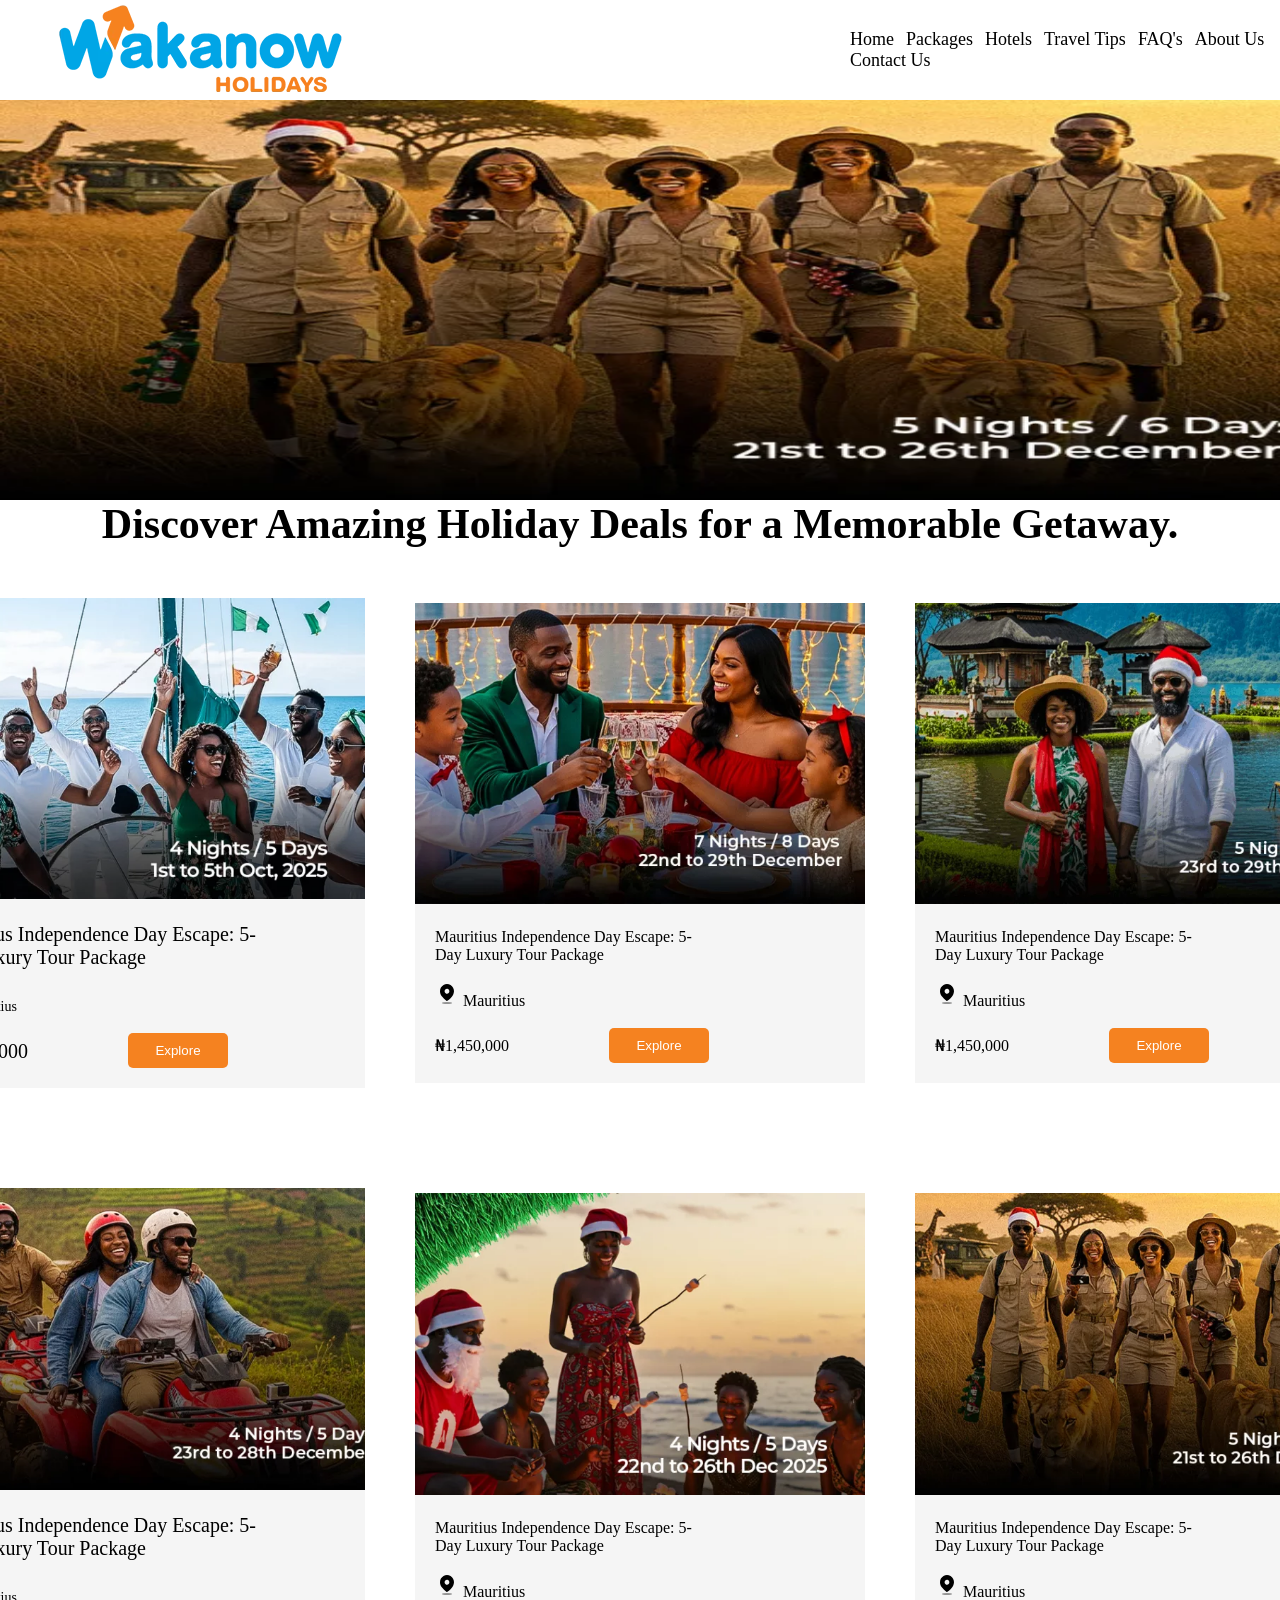
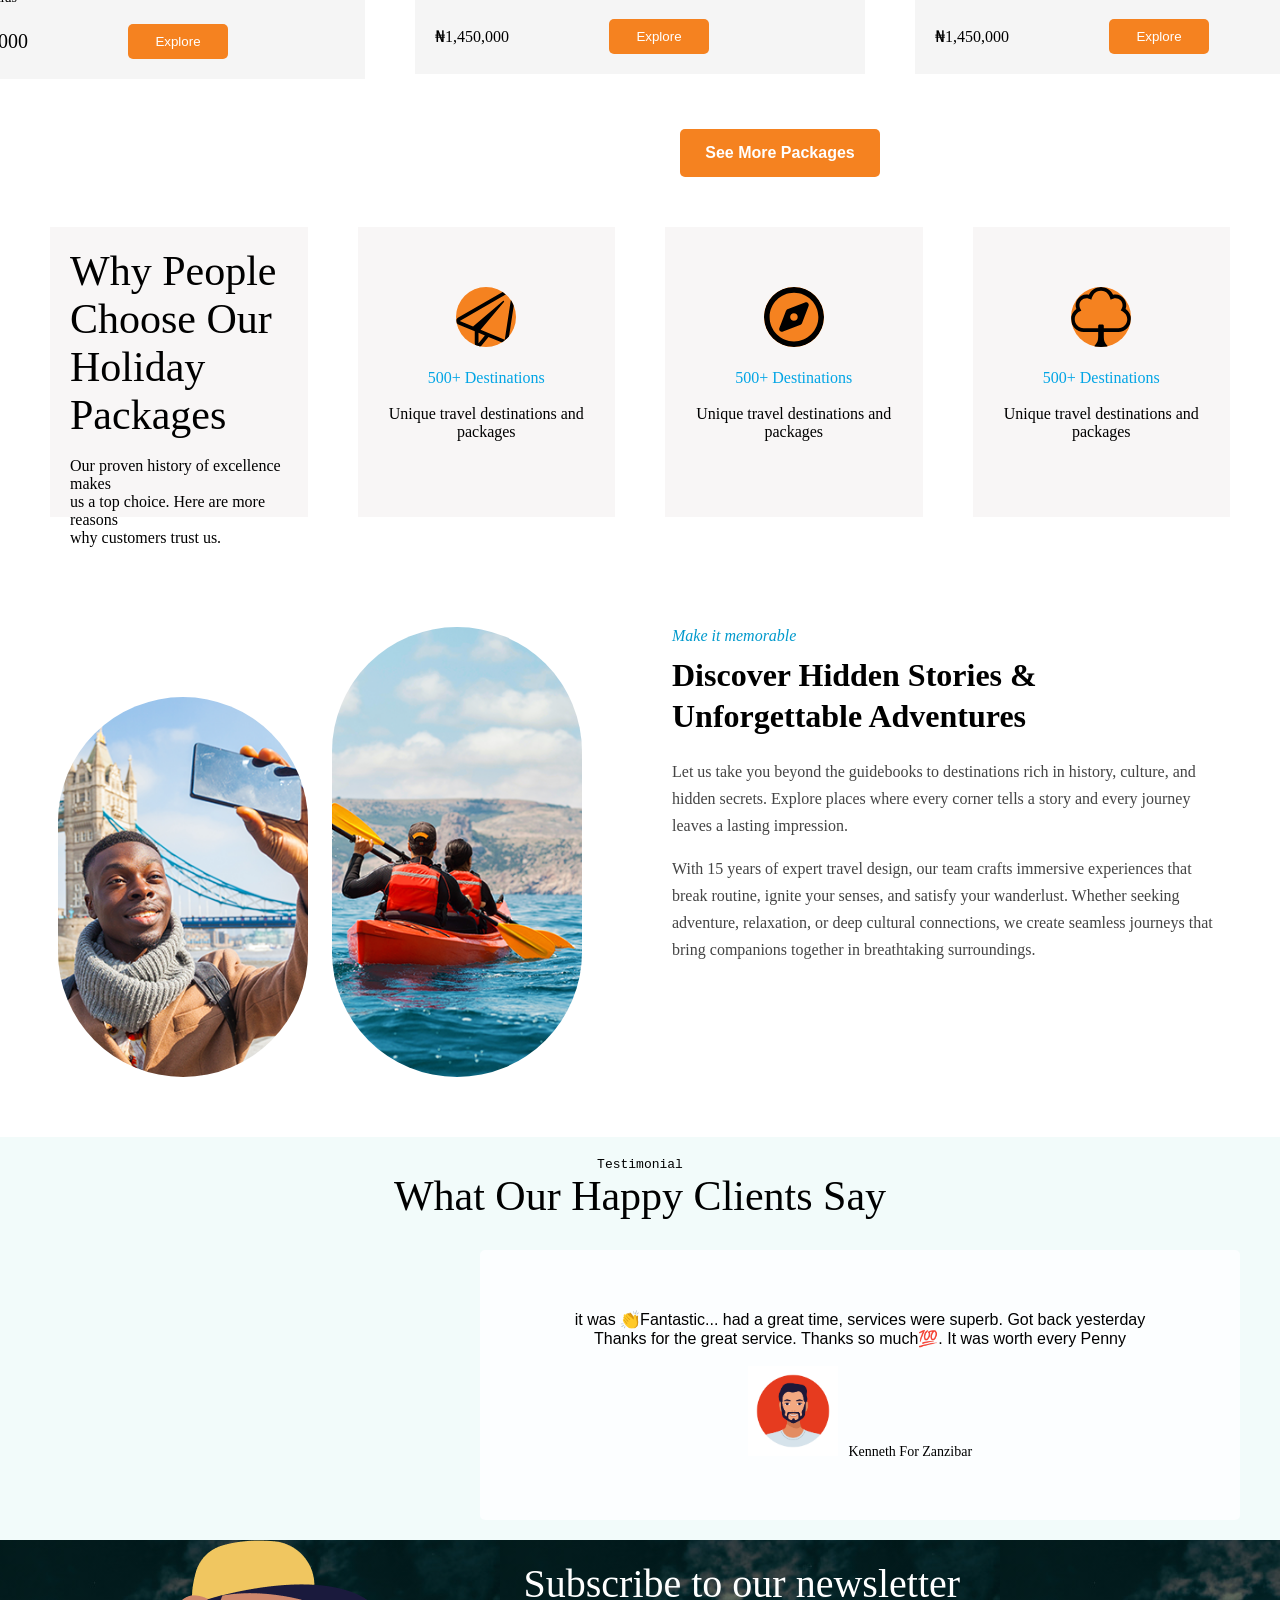
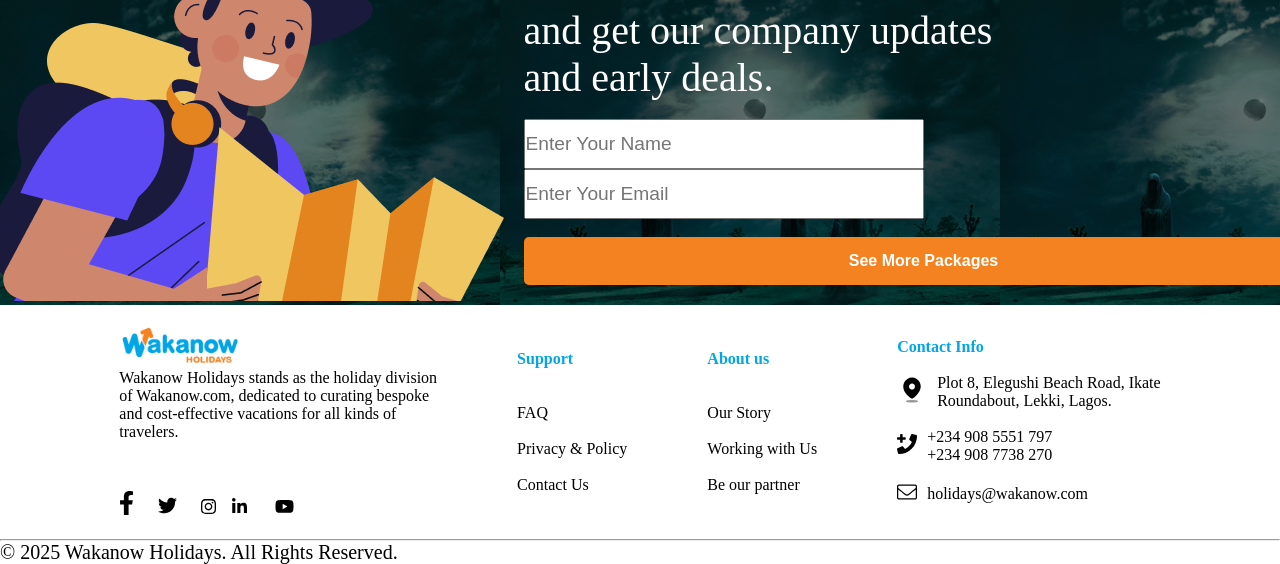
<file: Travel/Holiday.html>
<!DOCTYPE html>
<html lang="en">
<head>
  <meta charset="UTF-8">
  <meta name="viewport" content="width=device-width, initial-scale=1.0">
  <link rel="stylesheet" href="holiday.css">
  <title>😎Wakanow Holiday</title>
</head>
<body>
  <nav class="navbar">
    <div class="navbar-items">
      <div>
        <img src="wakanow images/Holidays-Logo.png.webp" alt="">
      </div>
      <div>
        <a href="index.html">Home</a>&nbsp;&nbsp;
        <a href="stays.html">Packages</a>&nbsp;&nbsp;
        <a href="rides.html">Hotels</a>&nbsp;&nbsp;
        <a href="Travelextras.html">Travel Tips</a>&nbsp;&nbsp;
        <a href="">FAQ's</a>&nbsp;&nbsp;
        <a href="">About Us</a>&nbsp;&nbsp;
        <a href="">Contact Us</a>
      </div>
    </div>
  </nav>
  <div class="image">
    <div class="images">
  <div class="image-items"><img src="wakanow images/CHRISTMAS-IN-GAMBIA-IMAGE-636x426.webp" alt=""></div>
  <div class="image-items"><img src="wakanow images/CHRISTMAS-IN-KIGALI-IMAGE-636x426.webp" alt=""></div>
  <div class="image-items"><img src="wakanow images/Christmas-BENIN-Website-Product-636x426.webp" alt=""></div>
  <div class="image-items"><img src="wakanow images/BALI-1-636x426.webp" alt=""></div>
  <div class="image-items"><img src="wakanow images/CHRISTMAS-IN-DOHA-LAGOS-IMAGE-636x426.webp" alt=""></div>
  <div class="image-items"><img src="wakanow images/MAURITIUS-Indepedence-Website-Product-636x426.webp" alt=""></div>
  </div>
  </div>
  <h1 style="font-size: 42px; text-align: center;">Discover Amazing Holiday Deals for a Memorable Getaway.</h1>
<div>
  <div style="display: flex; justify-content: center; padding: 50px; align-items: center; gap: 50px;">
    <div style="background-color: whitesmoke;">
    <img src="wakanow images/MAURITIUS-Indepedence-Website-Product-636x426.webp" alt="" width="450px">
    <div style="padding: 20px;">  
    <p style="font-size: 20px;">Mauritius Independence Day Escape: 5-  <br>Day Luxury Tour Package</p> <br> 
      <span style="font-size: 14px;"><img src="wakanow images/Location.svg" alt=""> Mauritius</span> <br> <br>
      <div style="display: flex; justify-content: start; align-items: center; gap: 100px;">
        <p style="font-size: 20px">₦1,450,000</p>
        <button style="background-color: #f58220; padding: 10px 7.5px; border-radius: 5px; border: none; color: white; width: 100px;">Explore</button></div>
  </div>
</div>
   <div style="background-color: whitesmoke;">
    <img src="wakanow images/CHRISTMAS-IN-DOHA-LAGOS-IMAGE-636x426.webp" alt="" width="450px">
    <div style="padding: 20px;">  
    <p>Mauritius Independence Day Escape: 5-  <br>Day Luxury Tour Package</p> <br> 
      <span><img src="wakanow images/Location.svg" alt=""> Mauritius</span> <br> <br>
      <div style="display: flex; justify-content: start; align-items: center; gap: 100px;">
        <p>₦1,450,000</p>
        <button style="background-color: #f58220; padding: 10px 7.5px; border-radius: 5px; border: none; color: white; width: 100px;">Explore</button></div>
  </div>
</div>
  <div style="background-color: whitesmoke;">
    <img src="wakanow images/BALI-1-636x426.webp" alt="" width="450px">
    <div style="padding: 20px;">  
    <p>Mauritius Independence Day Escape: 5-  <br>Day Luxury Tour Package</p> <br> 
      <span><img src="wakanow images/Location.svg" alt=""> Mauritius</span> <br> <br>
      <div style="display: flex; justify-content: start; align-items: center; gap: 100px;">
        <p>₦1,450,000</p>
        <button style="background-color: #f58220; padding: 10px 7.5px; border-radius: 5px; border: none; color: white; width: 100px;">Explore</button></div>
  </div>
</div>
  </div>
  <div style="display: flex; justify-content: center; padding: 50px; align-items: center; gap: 50px;">
    <div style="background-color: whitesmoke;">
    <img src="wakanow images/CHRISTMAS-IN-KIGALI-IMAGE-636x426.webp" alt="" width="450px">
    <div style="padding: 20px;">  
    <p style="font-size: 20px;">Mauritius Independence Day Escape: 5-  <br>Day Luxury Tour Package</p> <br> 
      <span style="font-size: 14px;"><img src="wakanow images/Location.svg" alt=""> Mauritius</span> <br> <br>
      <div style="display: flex; justify-content: start; align-items: center; gap: 100px;">
        <p style="font-size: 20px">₦1,450,000</p>
        <button style="background-color: #f58220; padding: 10px 7.5px; border-radius: 5px; border: none; color: white; width: 100px;">Explore</button></div>
  </div>
</div>
   <div style="background-color: whitesmoke;">
    <img src="wakanow images/Christmas-BENIN-Website-Product-636x426.webp" alt="" width="450px">
    <div style="padding: 20px;">  
    <p>Mauritius Independence Day Escape: 5-  <br>Day Luxury Tour Package</p> <br> 
      <span><img src="wakanow images/Location.svg" alt=""> Mauritius</span> <br> <br>
      <div style="display: flex; justify-content: start; align-items: center; gap: 100px;">
        <p>₦1,450,000</p>
        <button style="background-color: #f58220; padding: 10px 7.5px; border-radius: 5px; border: none; color: white; width: 100px;">Explore</button></div>
  </div>
</div>
  <div style="background-color: whitesmoke;">
    <img src="wakanow images/CHRISTMAS-IN-GAMBIA-IMAGE-636x426.webp" alt="" width="450px">
    <div style="padding: 20px;">  
    <p>Mauritius Independence Day Escape: 5-  <br>Day Luxury Tour Package</p> <br> 
      <span><img src="wakanow images/Location.svg" alt=""> Mauritius</span> <br> <br>
      <div style="display: flex; justify-content: start; align-items: center; gap: 100px;">
        <p>₦1,450,000</p>
        <button style="background-color: #f58220; padding: 10px 7.5px; border-radius: 5px; border: none; color: white; width: 100px;">Explore</button></div>
  </div>
</div>
  </div>
</div>

<button style="background-color: #f58220; padding: 15px 7.5px; margin-left: 680px; font-weight: 600; font-size: 16px; border-radius: 5px; border: none; color: white; width: 200px;">See More Packages</button>
 
<div style="display: flex; justify-content: center; align-items: center; gap: 50px; padding: 50px;">
  <div style="background-color: rgb(248, 246, 246); padding: 20px; width: 300px; text-align: start; height: 250px;">
    <p style="font-size: 42px;">Why People <br> Choose Our <br> Holiday <br> Packages</p> <br>
    <p style="font-size: 16px;">Our proven history of excellence makes <br> us a top choice. Here are more reasons <br> why customers trust us.</p>
  </div>
  <div style="background-color: rgb(248, 246, 246); padding: 20px; width: 300px; text-align: center; height: 250px;">
    <div style="margin-top: 40px;"><svg aria-hidden="true" data-prefix="fal" width="10px" style="background-color: #f58220; border-radius: 50%; width:60px;" data-icon="paper-plane" role="img" xmlns="http://www.w3.org/2000/svg" viewBox="0 0 512 512" class="svg-inline--fa fa-paper-plane fa-w-16 fa-7x"><path fill="currentColor" d="M464 4.3L16 262.7C-7 276-4.7 309.9 19.8 320L160 378v102c0 30.2 37.8 43.3 56.7 20.3l60.7-73.8 126.4 52.2c19.1 7.9 40.7-4.2 43.8-24.7l64-417.1C515.7 10.2 487-9 464 4.3zM192 480v-88.8l54.5 22.5L192 480zm224-30.9l-206.2-85.2 199.5-235.8c4.8-5.6-2.9-13.2-8.5-8.4L145.5 337.3 32 290.5 480 32l-64 417.1z" class=""></path></svg></div><br>
  <p style="color: #02a5e5;">500+ Destinations</p> <br>
  <p>Unique travel destinations and packages</p>
  </div>
  <div style="background-color: rgb(248, 246, 246); padding: 20px; width: 300px; text-align: center; height: 250px;">
    <div style="margin-top: 40px;"><svg xmlns="http://www.w3.org/2000/svg"  width="10px"  style="background-color: #f58220; border-radius:50% ; width:60px;" viewBox="0 0 512 512"><path d="M306.7 325.1L162.4 380.6C142.1 388.1 123.9 369 131.4 349.6L186.9 205.3C190.1 196.8 196.8 190.1 205.3 186.9L349.6 131.4C369 123.9 388.1 142.1 380.6 162.4L325.1 306.7C321.9 315.2 315.2 321.9 306.7 325.1V325.1zM255.1 224C238.3 224 223.1 238.3 223.1 256C223.1 273.7 238.3 288 255.1 288C273.7 288 288 273.7 288 256C288 238.3 273.7 224 255.1 224V224zM512 256C512 397.4 397.4 512 256 512C114.6 512 0 397.4 0 256C0 114.6 114.6 0 256 0C397.4 0 512 114.6 512 256zM256 48C141.1 48 48 141.1 48 256C48 370.9 141.1 464 256 464C370.9 464 464 370.9 464 256C464 141.1 370.9 48 256 48z"/></svg></div><br>
  <p style="color: #02a5e5;">500+ Destinations</p> <br>
  <p>Unique travel destinations and packages</p>
  </div>
  <div style="background-color: rgb(248, 246, 246); padding: 20px; width: 300px; text-align: center; height: 250px;">
    <div style="margin-top: 40px;"><svg aria-hidden="true"  width="10px" style="background-color: #f58220; border-radius:50%; width:60px;" data-prefix="fal" data-icon="tree-alt" role="img" xmlns="http://www.w3.org/2000/svg" viewBox="0 0 512 512" class="svg-inline--fa fa-tree-alt fa-w-16 fa-7x"><path fill="currentColor" d="M466.508 187.297c24.834-68.655-36.754-137.605-107.651-120.849C340.861 26.623 300.664 0 256 0s-84.861 26.623-102.856 66.448C82.399 49.726 20.617 118.53 45.492 187.297 17.108 207.473 0 240.103 0 275.6 0 335.372 48.628 384 108.4 384H232c0 56.531 3.718 80.968-29.657 114.343C197.318 503.368 200.88 512 208 512h96c7.106 0 10.692-8.622 5.657-13.657C276.284 464.97 280 440.559 280 384h123.6c59.772 0 108.4-48.628 108.4-108.4 0-35.497-17.108-68.127-45.492-88.303zM403.6 352H280v-20c0-6.627-5.373-12-12-12h-24c-6.627 0-12 5.373-12 12v20H108.4C66.273 352 32 317.727 32 275.6c0-50.994 41.986-68.232 56.055-75.528C79.484 185.011 72 174.651 72 156c0-33.084 26.916-60 60-60 15.319 0 23.616 4.839 41.207 12.651C183.858 70.795 202.39 32 256 32c49.743 0 70.852 34.214 82.793 76.651C356.415 100.826 364.697 96 380 96c33.084 0 60 26.916 60 60 0 18.636-7.472 28.991-16.056 44.071C436.339 206.499 480 223.86 480 275.6c0 42.127-34.273 76.4-76.4 76.4z" class=""></path></svg></div><br>
  <p style="color: #02a5e5;">500+ Destinations</p> <br>
  <p>Unique travel destinations and packages</p>
  </div>
</div>

<div class="downbox">
  <div class="downboxx">
    <div class="img1">
      <img src="wakanow images/travell.png" alt="">
    </div>
    <div class="img2">
      <img src="wakanow images/bodybanner.png" alt="">
    </div>
  </div>

  <div class="downtext">
    <p class="tagline">Make it memorable</p>
    <h2>Discover Hidden Stories &<br>Unforgettable Adventures</h2>
    <p class="desc">
      Let us take you beyond the guidebooks to destinations rich in history, culture, and hidden secrets.
      Explore places where every corner tells a story and every journey leaves a lasting impression.
    </p>
    <p class="desc">
      With 15 years of expert travel design, our team crafts immersive experiences that break routine, ignite your senses,
      and satisfy your wanderlust. Whether seeking adventure, relaxation, or deep cultural connections, we create seamless
      journeys that bring companions together in breathtaking surroundings.
    </p>
  </div>
</div>

<div style="background-color: #f2fbfa; text-align: center; padding: 20px;">
  <p style="font-family: monospace;">Testimonial</p>
  <p style="font-size: 42px;">What Our Happy Clients Say</p>
  <div style="background-color: #fcfeff; text-align: center; width: 600px; border-radius: 5px; margin-left: 460px; padding:60px  80px; margin-top: 30px;">
    <p style="font-size: 16px; font-family: 'Franklin Gothic Medium', 'Arial Narrow', Arial, sans-serif;">it was 👏Fantastic... had a great time, services were superb. Got back yesterday Thanks for the great service. Thanks so much💯. It was worth every Penny</p> <br>
   <span style="font-size: 14px; font-family: cursive;"> <img src="wakanow images/2289_SkVNQSBGQU1PIDEwMjgtMTIy-1.jpg" alt="" width="90px"> &nbsp; Kenneth For Zanzibar</span>
  </div>
</div>


<div class="lastone">
  <div>
    <img src="wakanow images/people-bg-mc4wp-form.png" alt="">
  </div>
  <div>
    <p style="font-size: 40px; color: white;">Subscribe to our newsletter <br> and get our company updates <br> and early deals.</p> <br>
    <div class="lun">
      <label for="search"></label>
      <input type="search" placeholder="Enter Your Name" >
      <label for="search"></label>
      <input type="search" placeholder="Enter Your Email" >
    </div> <br>
    <button style="background-color: #f58220; padding: 15px 7.5px; font-weight: 600; font-size: 16px; border-radius: 5px; border: none; color: white; width: 800px;">See More Packages</button>

  </div>                
</div>

<div class="finally">
  <div>
    <img src="wakanow images/Holidays-Logo.png.webp" alt="" width="122px" height="40px">
    <p style="font-size: 16px;">Wakanow Holidays stands as the holiday division <br> of Wakanow.com, dedicated to curating bespoke  <br>and cost-effective vacations for all kinds of <br> travelers.</p>
   <div class="social-icons">
            <a href="#"><svg xmlns="http://www.w3.org/2000/svg" width="15px" viewBox="0 0 320 512"><path d="M279.14 288l14.22-92.66h-88.91v-60.13c0-25.35 12.42-50.06 52.24-50.06h40.42V6.26S260.43 0 225.36 0c-73.22 0-121.08 44.38-121.08 124.72v70.62H22.89V288h81.39v224h100.17V288z"/></svg></a> &nbsp; &nbsp;&nbsp;
            <a href="#"><svg xmlns="http://www.w3.org/2000/svg" width="19px" viewBox="0 0 512 512"><path d="M459.37 151.716c.325 4.548.325 9.097.325 13.645 0 138.72-105.583 298.558-298.558 298.558-59.452 0-114.68-17.219-161.137-47.106 8.447.974 16.568 1.299 25.34 1.299 49.055 0 94.213-16.568 130.274-44.832-46.132-.975-84.792-31.188-98.112-72.772 6.498.974 12.995 1.624 19.818 1.624 9.421 0 18.843-1.3 27.614-3.573-48.081-9.747-84.143-51.98-84.143-102.985v-1.299c13.969 7.797 30.214 12.67 47.431 13.319-28.264-18.843-46.781-51.005-46.781-87.391 0-19.492 5.197-37.36 14.294-52.954 51.655 63.675 129.3 105.258 216.365 109.807-1.624-7.797-2.599-15.918-2.599-24.04 0-57.828 46.782-104.934 104.934-104.934 30.213 0 57.502 12.67 76.67 33.137 23.715-4.548 46.456-13.32 66.599-25.34-7.798 24.366-24.366 44.833-46.132 57.827 21.117-2.273 41.584-8.122 60.426-16.243-14.292 20.791-32.161 39.308-52.628 54.253z"/></svg></a>&nbsp; &nbsp; &nbsp;
            <a href="#"><svg xmlns="http://www.w3.org/2000/svg" width="15px" viewBox="0 0 448 512"><path d="M224.1 141c-63.6 0-114.9 51.3-114.9 114.9s51.3 114.9 114.9 114.9S339 319.5 339 255.9 287.7 141 224.1 141zm0 189.6c-41.1 0-74.7-33.5-74.7-74.7s33.5-74.7 74.7-74.7 74.7 33.5 74.7 74.7-33.6 74.7-74.7 74.7zm146.4-194.3c0 14.9-12 26.8-26.8 26.8-14.9 0-26.8-12-26.8-26.8s12-26.8 26.8-26.8 26.8 12 26.8 26.8zm76.1 27.2c-1.7-35.9-9.9-67.7-36.2-93.9-26.2-26.2-58-34.4-93.9-36.2-37-2.1-147.9-2.1-184.9 0-35.8 1.7-67.6 9.9-93.9 36.1s-34.4 58-36.2 93.9c-2.1 37-2.1 147.9 0 184.9 1.7 35.9 9.9 67.7 36.2 93.9s58 34.4 93.9 36.2c37 2.1 147.9 2.1 184.9 0 35.9-1.7 67.7-9.9 93.9-36.2 26.2-26.2 34.4-58 36.2-93.9 2.1-37 2.1-147.8 0-184.8zM398.8 388c-7.8 19.6-22.9 34.7-42.6 42.6-29.5 11.7-99.5 9-132.1 9s-102.7 2.6-132.1-9c-19.6-7.8-34.7-22.9-42.6-42.6-11.7-29.5-9-99.5-9-132.1s-2.6-102.7 9-132.1c7.8-19.6 22.9-34.7 42.6-42.6 29.5-11.7 99.5-9 132.1-9s102.7-2.6 132.1 9c19.6 7.8 34.7 22.9 42.6 42.6 11.7 29.5 9 99.5 9 132.1s2.7 102.7-9 132.1z"/></svg></a>&nbsp; &nbsp;
            <a href="#"><svg xmlns="http://www.w3.org/2000/svg" width="15px" viewBox="0 0 448 512"><path d="M100.28 448H7.4V148.9h92.88zM53.79 108.1C24.09 108.1 0 83.5 0 53.8a53.79 53.79 0 0 1 107.58 0c0 29.7-24.1 54.3-53.79 54.3zM447.9 448h-92.68V302.4c0-34.7-.7-79.2-48.29-79.2-48.29 0-55.69 37.7-55.69 76.7V448h-92.78V148.9h89.08v40.8h1.3c12.4-23.5 42.69-48.3 87.88-48.3 94 0 111.28 61.9 111.28 142.3V448z"/></svg></a> &nbsp; &nbsp; &nbsp;
            <a href="#"><svg xmlns="http://www.w3.org/2000/svg" width="19px" viewBox="0 0 576 512"><path d="M549.655 124.083c-6.281-23.65-24.787-42.276-48.284-48.597C458.781 64 288 64 288 64S117.22 64 74.629 75.486c-23.497 6.322-42.003 24.947-48.284 48.597-11.412 42.867-11.412 132.305-11.412 132.305s0 89.438 11.412 132.305c6.281 23.65 24.787 41.5 48.284 47.821C117.22 448 288 448 288 448s170.78 0 213.371-11.486c23.497-6.321 42.003-24.171 48.284-47.821 11.412-42.867 11.412-132.305 11.412-132.305s0-89.438-11.412-132.305zm-317.51 213.508V175.185l142.739 81.205-142.739 81.201z"/></svg></a>&nbsp; &nbsp; &nbsp;
          </div>
  </div>
  <div>
    <p style="color: #02a5e5; font-size: 16px; font-weight: 600;">Support</p> <br><br> 
    <div class="finallyboxx">
    <p>FAQ</p> <br>
    <p>Privacy & Policy</p> <br>
    <p>Contact Us</p></div>
  </div>
  <div>
    <p style="color: #02a5e5; font-size: 16px; font-weight: 600;">About us</p> <br> <br>
    <div class="finallyboxx">
    <p>Our Story</p><br>
    <p>Working with Us</p> <br>
    <p>Be our partner</p>
    </div>
  </div>
  <div style="text-align: start;">
    <p style="color: #02a5e5; font-size: 16px; font-weight: 600;">Contact Info</p> <br>
    <div class="finallybox">
      <div>
        <img src="wakanow images/Location.svg" alt="" width="30px">
      </div>
      <div>
        <p>Plot 8, Elegushi Beach Road, Ikate <br> Roundabout, Lekki, Lagos.</p>
      </div>
    </div> <br> 
    <div class="finallybox">
      <div>
       <svg aria-hidden="true" data-prefix="fas"  width="20px" data-icon="phone-plus" role="img" xmlns="http://www.w3.org/2000/svg" viewBox="0 0 512 512" class="svg-inline--fa fa-phone-plus fa-w-16 fa-7x"><path fill="currentColor" d="M493.4 24.6l-104-24c-11.3-2.6-22.9 3.3-27.5 13.9l-48 112c-4.2 9.8-1.4 21.3 6.9 28l60.6 49.6c-36 76.7-98.9 140.5-177.2 177.2l-49.6-60.6c-6.8-8.3-18.2-11.1-28-6.9l-112 48C3.9 366.5-2 378.1.6 389.4l24 104C27.1 504.2 36.7 512 48 512c256.1 0 464-207.5 464-464 0-11.2-7.7-20.9-18.6-23.4zM16 144h64v64c0 8.8 7.2 16 16 16h32c8.8 0 16-7.2 16-16v-64h64c8.8 0 16-7.2 16-16V96c0-8.8-7.2-16-16-16h-64V16c0-8.8-7.2-16-16-16H96c-8.8 0-16 7.2-16 16v64H16C7.2 80 0 87.2 0 96v32c0 8.8 7.2 16 16 16z" class=""></path></svg>
      </div>
      <div>
        <p>+234 908 5551 797 <br>+234 908 7738 270</p>
      </div>
    </div> <br>
    <div class="finallybox">
      <div>
<svg aria-hidden="true" data-prefix="fal"  width="20px" data-icon="envelope" role="img" xmlns="http://www.w3.org/2000/svg" viewBox="0 0 512 512" class="svg-inline--fa fa-envelope fa-w-16 fa-7x"><path fill="currentColor" d="M464 64H48C21.5 64 0 85.5 0 112v288c0 26.5 21.5 48 48 48h416c26.5 0 48-21.5 48-48V112c0-26.5-21.5-48-48-48zM48 96h416c8.8 0 16 7.2 16 16v41.4c-21.9 18.5-53.2 44-150.6 121.3-16.9 13.4-50.2 45.7-73.4 45.3-23.2.4-56.6-31.9-73.4-45.3C85.2 197.4 53.9 171.9 32 153.4V112c0-8.8 7.2-16 16-16zm416 320H48c-8.8 0-16-7.2-16-16V195c22.8 18.7 58.8 47.6 130.7 104.7 20.5 16.4 56.7 52.5 93.3 52.3 36.4.3 72.3-35.5 93.3-52.3 71.9-57.1 107.9-86 130.7-104.7v205c0 8.8-7.2 16-16 16z" class=""></path></svg>
      </div>
      <div>
        <p>holidays@wakanow.com</p>
      </div>
    </div>
  </div>
</div>


<hr>
<p style="font-size: 20px;">© 2025 Wakanow Holidays. All Rights Reserved.</p>

  <script src="holiday.js"></script>
</body>
</html>
</file>
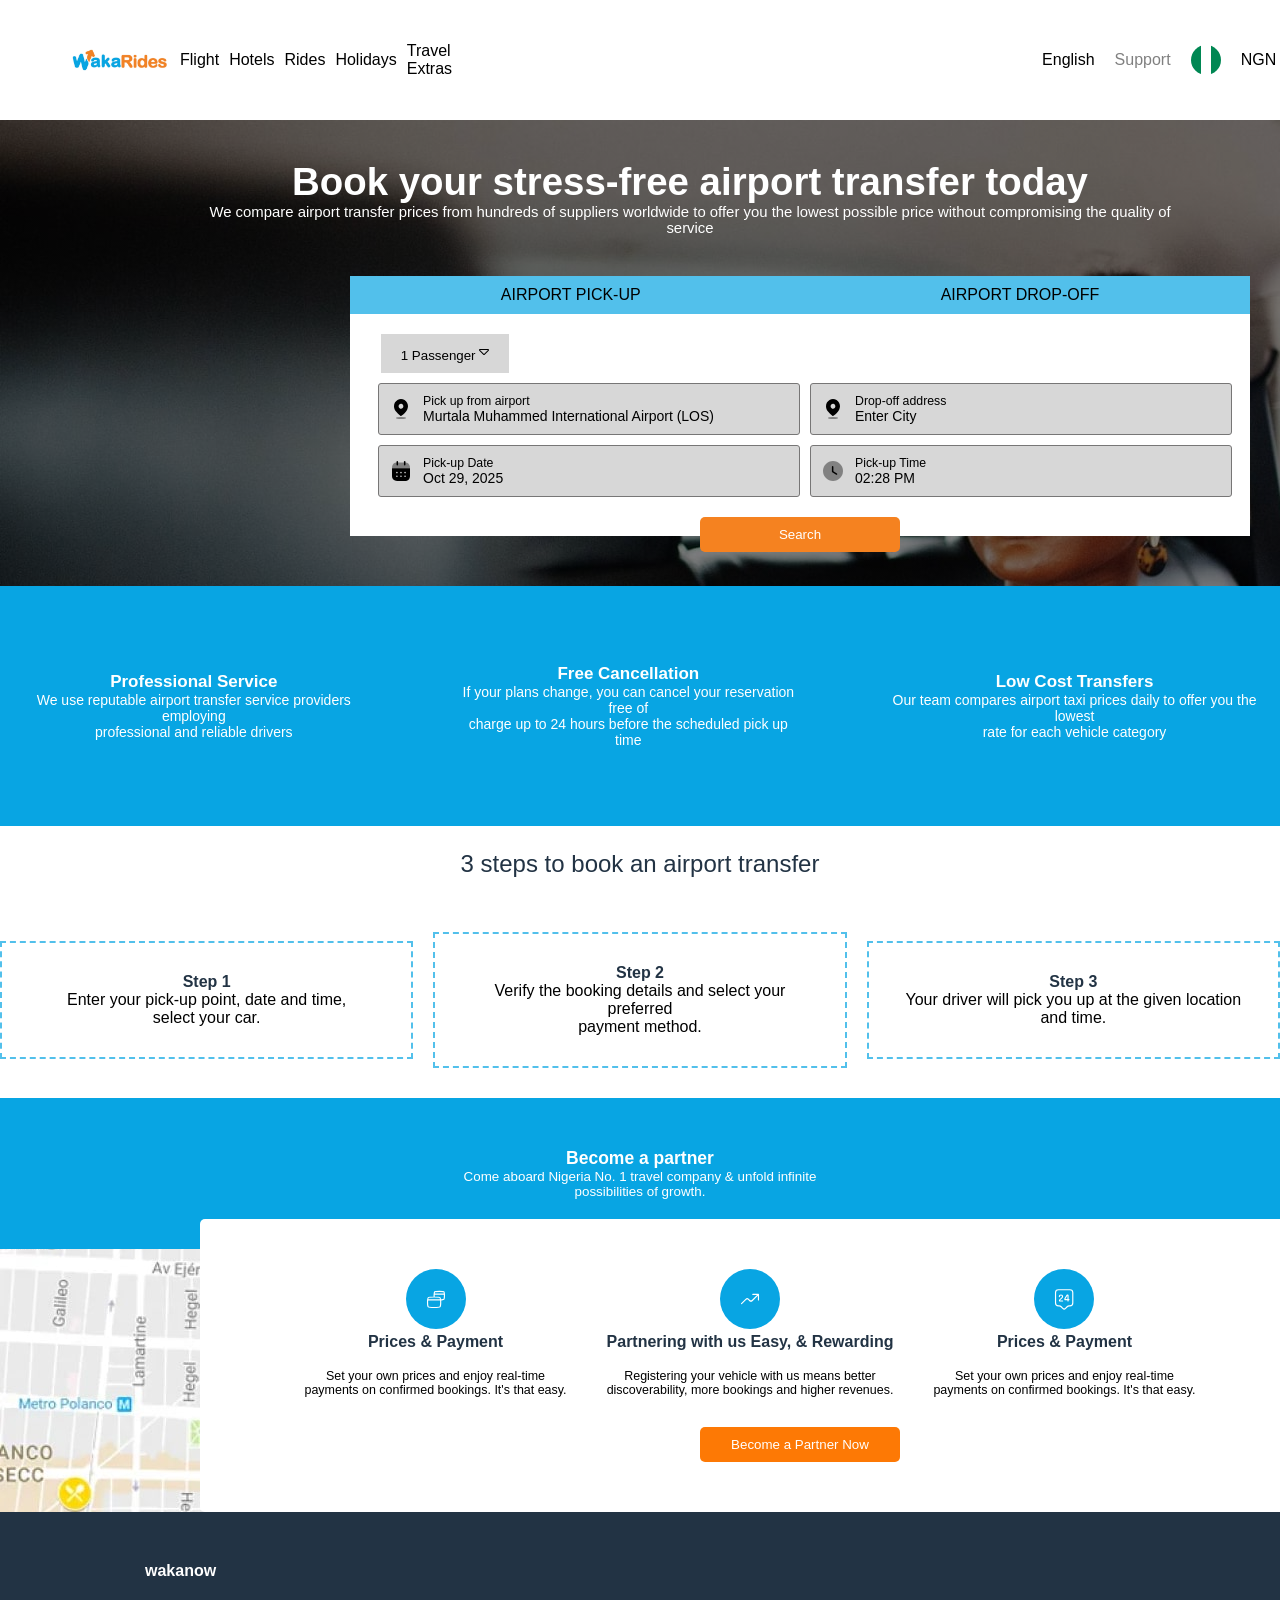
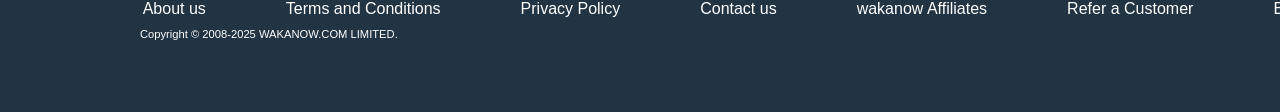
<file: Travel/rides.html>
<!DOCTYPE html>
<html lang="en">
<head>
  <meta charset="UTF-8">
  <meta name="viewport" content="width=device-width, initial-scale=1.0">
  <link rel="stylesheet" href="rides.css">
  <title>Rides</title>
</head>
<body>
  <div class="one">

    <div style="display: flex; justify-content: center; align-items: center; gap: 10px; margin-left: 50px;">
      <img src="wakanow images/WakaRideLogo.jpeg" alt="" width="100px">
      <p><a style="color: black; text-decoration: none;"  href="index.html" target="_parent">Flight</a></p>
      <p><a style="color: black; text-decoration: none;" href="stays.html" target="_parent">Hotels</a></p>
      <p><a style="color: black; text-decoration: none;" href="rides.html" target="_parent">Rides</a></p>
      <p><a style="color: black; text-decoration: none;" href="Holiday.html" target="_parent">Holidays</a></p>
      <p><a style="color: black; text-decoration: none;" href="Travelextras.html" target="_parent">Travel Extras</a></p>
    </div>

    <div style="display: flex; justify-content: center; align-items: center; gap: 20px; margin-left: 500px;">
      <p>English</p>
      <p style="color: gray;">Support</p>
      <img src="wakanow images/ng.svg" alt="" width="30px" style="border-radius: 50%;">
      <p>NGN</p>
      <button style="background-color: #f58220; padding: 10px 7.5px; border-radius: 5px; border: none; color: white; width: 200px;">Become a partner now</button>
    </div>
  </div>

<div class="two">
  <div style="margin-left: 100px; padding: 40px; text-align: center; color: white;" >
    <h1 style="font-size: 38.4px;">Book your stress-free airport transfer today</h1>
<p style="font-size: 14.9px;">We compare airport transfer prices from hundreds of suppliers worldwide to offer you the lowest possible price without compromising the quality of <br> service</p>
  </div>

<div class="twobox">
<div style="display: flex; align-items: center; justify-content: center; gap: 300px; padding: 10px; background-color: #08a5e3b2;">
  <p>AIRPORT PICK-UP</p>
  <p>AIRPORT DROP-OFF</p>
</div>
<button style="margin-top: 20px; margin-right: 710px; border: none; background-color: #d7d7d7; padding:  10px 20px;">1 Passenger <svg aria-hidden="true"  width="10px"  data-prefix="fal" data-icon="caret-down" role="img" xmlns="http://www.w3.org/2000/svg" viewBox="0 0 320 512" class="svg-inline--fa fa-caret-down fa-w-10 fa-7x"><path fill="currentColor" d="M287.968 160H32.038c-28.425 0-42.767 34.488-22.627 54.627l127.962 128c12.496 12.496 32.758 12.497 45.255 0l127.968-128C330.695 194.528 316.45 160 287.968 160zM160 320L32 192h256L160 320z" class=""></path></svg> </button>
<div style="margin-top: 10px; display: flex; align-items: center; justify-content: center;"> 
  <div style="display: flex; align-items: center; justify-content: start; gap: 10px; background-color: #d7d7d7; width: 400px; padding: 10px; margin-left: 10px; border-radius: 3px; border: 1px rgb(119, 118, 118) solid;" >
    <img src="wakanow images/Location.svg" alt="">
    <div style="text-align: start;">
      <p style="font-size: 12.30px;">Pick up from airport</p>
      <p style="font-size: 14px;">Murtala Muhammed International Airport (LOS)</p>
    </div>
  </div>

  <div style="display: flex; align-items: center; justify-content: start; gap: 10px; background-color: #d7d7d7; width: 400px; padding: 10px; margin-left: 10px; border-radius: 3px; border: 1px rgb(119, 118, 118) solid;" >
    <img src="wakanow images/Location.svg" alt="">
    <div style="text-align: start;">
      <p style="font-size: 12.30px;">Drop-off address</p>
      <p style="font-size: 14px;">Enter City</p>
    </div>
  </div>

</div>
<div style="margin-top: 10px; display: flex; align-items: center; justify-content: center;"> 
  <div style="display: flex; align-items: center; justify-content: start; gap: 10px; background-color: #d7d7d7; width: 400px; padding: 10px; margin-left: 10px; border-radius: 3px; border: 1px rgb(119, 118, 118) solid;" >
    <img src="wakanow images/Calendar.svg" alt="">
    <div style="text-align: start;">
      <p style="font-size: 12.30px;">Pick-up Date</p>
      <p style="font-size: 14px;">Oct 29, 2025</p>
    </div>
  </div>
  <div style="display: flex; align-items: center; justify-content: start; gap: 10px; background-color: #d7d7d7; width: 400px; padding: 10px; margin-left: 10px; border-radius: 3px; border: 1px rgb(119, 118, 118) solid;" >
    <img src="wakanow images/Time_Circle.svg" alt="">
    <div style="text-align: start;">
      <p style="font-size: 12.30px;">Pick-up Time</p>
      <p style="font-size: 14px;">02:28 PM</p>
    </div>
  </div>
</div>
<button style="background-color: #f58220; padding: 10px 7.5px; cursor: pointer; border-radius: 5px; margin-top: 20px; border: none; color: white; width: 200px;">Search</button>
</div>
<div class="twodown">
  <div>
    <p style="font-size: 17px;font-weight: 600;">Professional Service</p>
    <p style="font-size: 14px;">We use reputable airport transfer service providers employing <br> professional and reliable drivers</p>
  </div>
  <div>
    <p style="font-size: 17px; font-weight: 600;">Free Cancellation</p>
    <p style="font-size: 14px;">If your plans change, you can cancel your reservation free of <br> charge up to 24 hours before the scheduled pick up time</p>
  </div>
  <div>
    <p style="font-size: 17px; font-weight: 600;">Low Cost Transfers</p>
    <p style="font-size: 14px;">Our team compares airport taxi prices daily to offer you the lowest <br> rate for each vehicle category</p>
  </div>
</div>
</div>


<div class="three">
<p style="font-size: 24px; color: #223344; text-align: center;">3 steps to book an airport transfer</p> <br>  <br><br>
<div class="threebox">
  <div style="text-align: center; padding: 30px; border: #08a5e3b2 dashed 2px; width: 400px;">
    <p style="color: #223344; font-weight: 600;">Step 1</p>
    <p>Enter your pick-up point, date and time, <br> select your car.</p>
  </div>
  <div style="text-align: center; padding: 30px; border: #08a5e3b2 dashed 2px; width: 400px;">
    <p style="color: #223344; font-weight: 600;">Step 2</p>
    <p>Verify the booking details and select your preferred  <br>payment method.</p>
  </div>
  <div style="text-align: center; padding: 30px; border: #08a5e3b2 dashed 2px; width: 400px;">
    <p style="color: #223344; font-weight: 600;">Step 3</p>
    <p>Your driver will pick you up at the given location and time.</p>
  </div>
</div>

</div>

<div class="four">
  <div style="background-color: #08a5e3; color: white; text-align: center; padding: 50px;">
    <p style="font-size: 17.5px; font-weight: 600;">Become a partner</p> 
    <p style="font-size: 13.4px;">Come aboard Nigeria No. 1 travel company & unfold infinite <br> possibilities of growth.</p>
  </div>
  <div class="fourb">
    <div class="fourbox">
      <div style="text-align: center; margin-top: 50px;">
        <img src="wakanow images/prices_pay.svg" alt="" width="60px"> <br>
        <b><p style="color: #223344; font-size: 16px;">Prices & Payment</p></b> <br>
        <p style="font-size: 12.48px;">Set your own prices and enjoy real-time <br> payments on confirmed bookings. It's that easy.</p>
      </div>
      <div style="text-align: center; margin-top: 50px;">
        <img src="wakanow images/partnering.svg" alt="" width="60px"> <br>
        <b><p style="color: #223344; font-size: 16px;">Partnering with us Easy, & Rewarding</p></b> <br>
        <p style="font-size: 12.48px;">Registering your vehicle with us means better <br> discoverability, more bookings and higher revenues.</p>
      </div>
      <div style="text-align: center; margin-top: 50px;">
        <img src="wakanow images/support.svg" alt="" width="60px"> <br>
        <b><p style="color: #223344; font-size: 16px;">Prices & Payment</p></b> <br>
        <p style="font-size: 12.48px;">Set your own prices and enjoy real-time <br> payments on confirmed bookings. It's that easy.</p>
      </div>
    </div>
    <button style="background-color: #fd7905; padding: 10px 7.5px; cursor: pointer; border-radius: 5px;margin-bottom: 50px; margin-top: 30px; border: none; color: white; width: 200px; margin-left: 500px; cursor: pointer;">Become a Partner Now</button>

  </div>
  <div class="footer">
    <p style="margin-left: 145px; font-size: 16px; font-weight: 600;">wakanow</p>
    <div style="display: flex; justify-content: center; align-items: center; gap: 80px; margin-top: 20px; ">
      <div>About us</div>
      <div>Terms and Conditions</div>
      <div>Privacy Policy</div>
      <div>Contact us</div>
      <div>wakanow Affiliates</div>
      <div>Refer a Customer</div>
      <div>Blog</div>
      <div>Careers</div>
    </div>
    <p style="font-size: 11.2px; margin-left: 140px; margin-top: 10px;">Copyright © 2008-2025 WAKANOW.COM LIMITED.</p>
  </div>
</div>


</body>
</html>
</file>
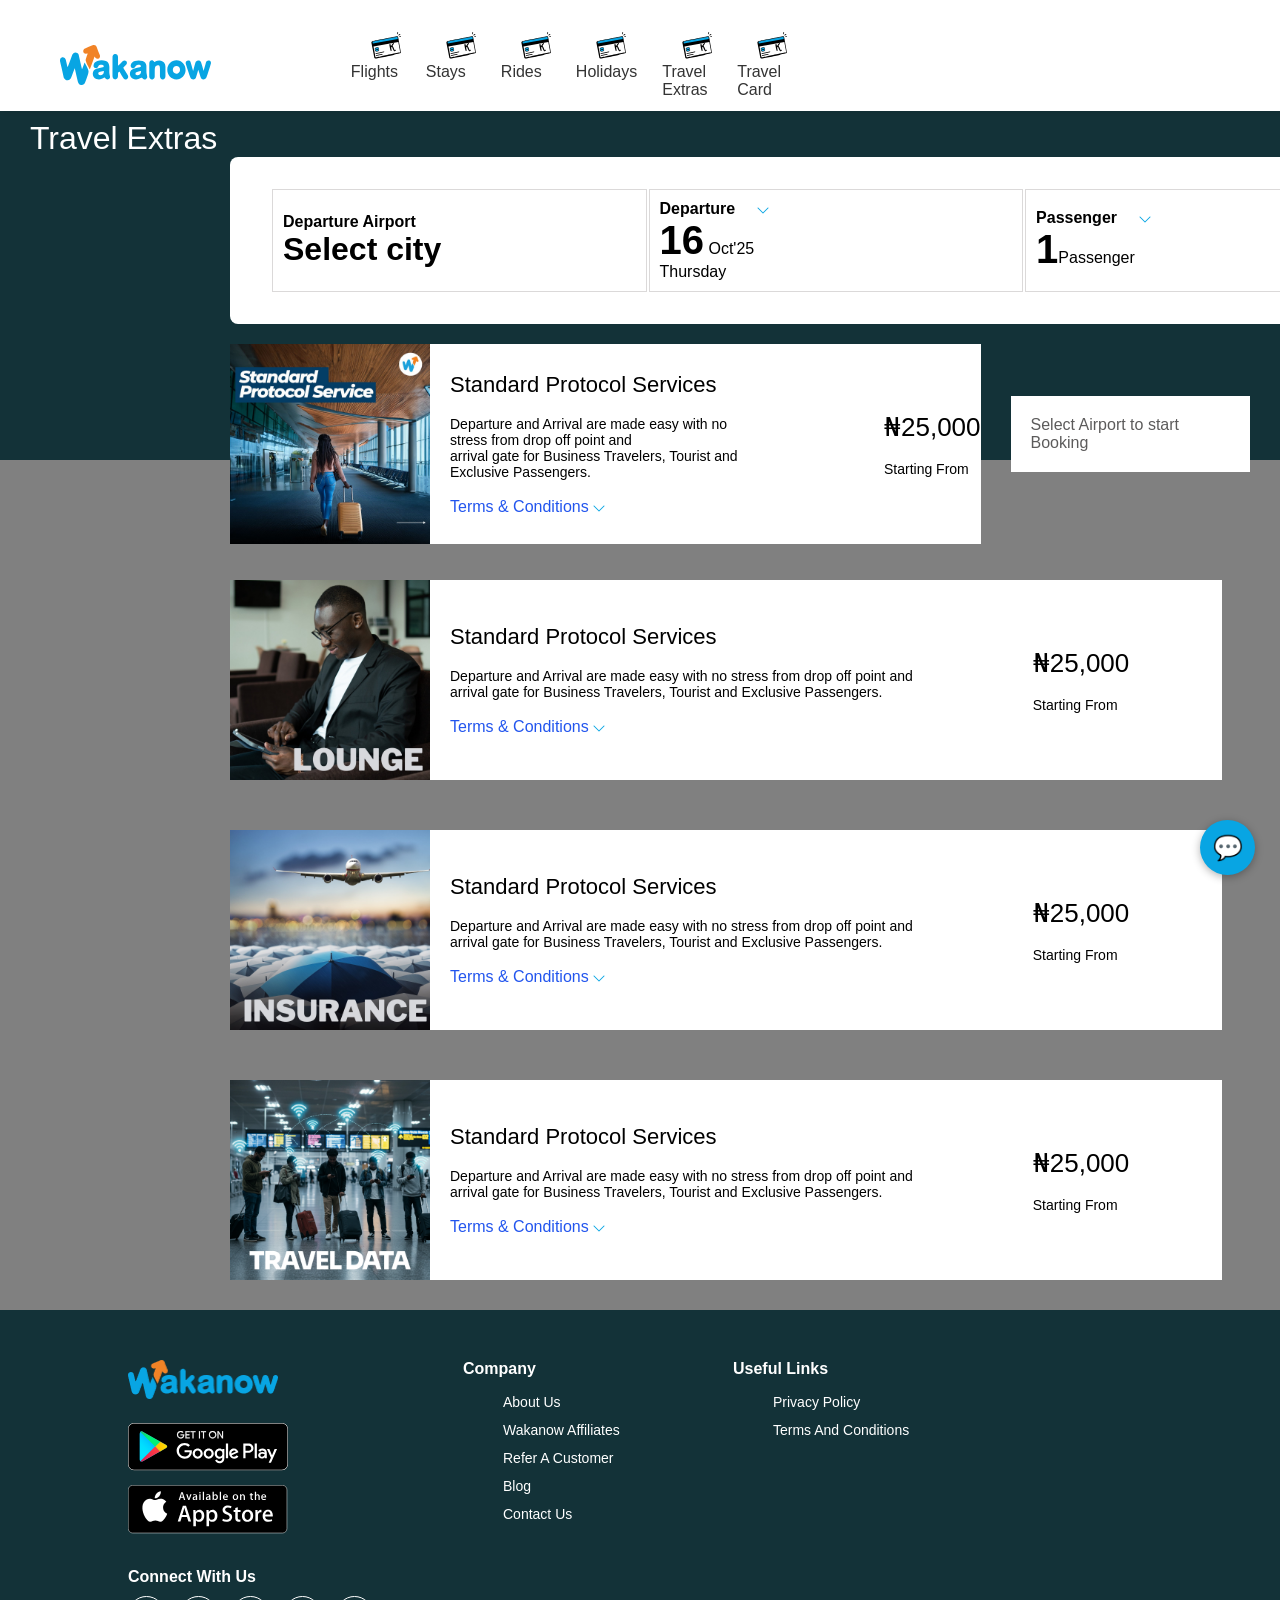
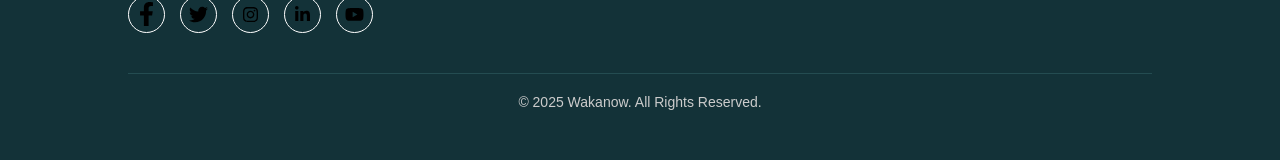
<file: Travel/Travelextras.html>
<!DOCTYPE html>
<html lang="en">
<head>
  <meta charset="UTF-8">
  <meta name="viewport" content="width=device-width, initial-scale=1.0">
  <link rel="stylesheet" href="travelextras.css">
  <title>😎Travel Extras</title>
</head>
<body style="background-color: gray;">
  <nav class="sticky-navbar" id="stickyNavbar">
  <div class="nav-content">
    <img src="wakanow images/site-logo.svg" alt="Logo"   class="nav-logo">
    <ul class="nav-links">
      <li><a href="index.html" target="_parent"> <img src="wakanow images/menu-active-travel-card.svg" alt="" width="30px" style="margin-left: 20px;"> <br>Flights</a></li>
      <li><a href="stays.html" target="_parent"> <img src="wakanow images/menu-active-travel-card.svg" alt="" width="30px" style="margin-left: 20px;"> <br>Stays</a></li>
      <li><a href="rides.html" target="_parent"> <img src="wakanow images/menu-active-travel-card.svg" alt="" width="30px" style="margin-left: 20px;"> <br>Rides</a></li>
      <li><a href="Holiday.html" target="_parent"> <img src="wakanow images/menu-active-travel-card.svg" alt="" width="30px" style="margin-left: 20px;"> <br>Holidays</a></li>
      <li><a href="Travelextras.html" target="_parent"> <img src="wakanow images/menu-active-travel-card.svg" alt="" width="30px" style="margin-left: 20px;"> <br>Travel Extras</a></li>
      <li><a href="#"> <img src="wakanow images/menu-active-travel-card.svg" alt="" width="30px" style="margin-left: 20px;"> <br>Travel Card</a></li>
    </ul>
    <span style="margin-left: 400px; display: flex; align-items: center;">
        <img src="wakanow images/Screenshot 2025-11-07 004751.png" alt="">
        My Cart
    </span>
  </div>
</nav>

<div class="box">
  <p style="font-size: 32px; font-family: sans-serif; color: white;">Travel Extras</p>
  <div>
    <table class="table">
      <tbody class="tbody">
         <tr style="gap: 0; padding: 30 40pxpx;" >
           <th style="border:  rgb(219, 217, 217) 1px solid ; padding: 10px; text-align: left; width: 300px;" >Departure Airport <br> <h1>Select city</h1></th>
           <th style="border:  rgb(219, 217, 217) 1px solid ; padding: 10px; text-align: left; width: 300px;">Departure &nbsp; &nbsp; <img src="wakanow images/dropdown-icon-light-blue-6J663JKB.png" alt=""> <br> <p style="font-weight: 100;"><b style="font-weight: 800; font-size: 40px;">16</b> Oct'25 <br> Thursday</p></th>
          <th style="border:  rgb(219, 217, 217) 1px solid ; padding: 10px; text-align: left; width: 290px;">Passenger &nbsp; &nbsp; <img src="wakanow images/dropdown-icon-light-blue-6J663JKB.png" alt=""><br> <p style="font-weight: 100;"><b style="font-weight: 800; font-size: 40px;">1</b>Passenger</p></th>
        </tr>
      </tbody>
    </table>
  </div>

<div class="shade">
  <div class="shadee">
    <div>
      <img src="wakanow images/TEStandardProtocol.jpg" alt="" width="200px" style="margin-top: 3px;">
    </div>
    <div>
      <p style="font-size: 22px; font-weight: 500;">Standard Protocol Services</p> <br>
      <p style="font-size: 14px;">Departure and Arrival are made easy with no stress from drop off point and <br> arrival gate for Business Travelers, Tourist and Exclusive Passengers.</p> <br>
    <p style="font-size: 16px; color: #25e;">Terms & Conditions <img src="wakanow images/dropdown-icon-light-blue-6J663JKB.png" alt=""></p>
    </div>
    <div style="margin-left: 100px;">
      <p style="font-size: 26px;">₦25,000</p> <br>
      <p style="font-size: 14px;">Starting From</p>
    </div>
  </div>
    <div style="background-color: white; padding: 20px;">
    <p style="color: rgb(92, 91, 91);">Select Airport to start Booking</p>
  </div>
</div>

</div>

<div class="shade" style=" margin-left: 30px; width: 1526px; margin-top: 100px;">
  <div class="shadee">
    <div>
      <img src="wakanow images/TELounge.jpeg" alt="" width="200px" style="margin-top: 3px;">
    </div>
    <div>
      <p style="font-size: 22px; font-weight: 500;">Standard Protocol Services</p> <br>
      <p style="font-size: 14px;">Departure and Arrival are made easy with no stress from drop off point and <br> arrival gate for Business Travelers, Tourist and Exclusive Passengers.</p> <br>
    <p style="font-size: 16px; color: #25e;">Terms & Conditions <img src="wakanow images/dropdown-icon-light-blue-6J663JKB.png" alt=""></p>
    </div>
    <div style="margin-left: 100px;">
      <p style="font-size: 26px;">₦25,000</p> <br>
      <p style="font-size: 14px;">Starting From</p>
    </div>
  </div>
</div>

<div class="shade" style="margin-left: 30px; width: 1526px; margin-top: 30px;">
  <div class="shadee">
    <div>
      <img src="wakanow images/TEInsurance.jpeg" alt="" width="200px" style="margin-top: 3px;">
    </div>
    <div>
      <p style="font-size: 22px; font-weight: 500;">Standard Protocol Services</p> <br>
      <p style="font-size: 14px;">Departure and Arrival are made easy with no stress from drop off point and <br> arrival gate for Business Travelers, Tourist and Exclusive Passengers.</p> <br>
    <p style="font-size: 16px; color: #25e;">Terms & Conditions <img src="wakanow images/dropdown-icon-light-blue-6J663JKB.png" alt=""></p>
    </div>
    <div style="margin-left: 100px;">
      <p style="font-size: 26px;">₦25,000</p> <br>
      <p style="font-size: 14px;">Starting From</p>
    </div>
  </div>
</div>

<div class="shade" style=" margin-left: 30px; width: 1526px; margin-top: 30px; margin-bottom: 30px;">
  <div class="shadee">
    <div>
      <img src="wakanow images/TETravelData.png" alt="" width="200px" style="margin-top: 3px;">
    </div>
    <div>
      <p style="font-size: 22px; font-weight: 500;">Standard Protocol Services</p> <br>
      <p style="font-size: 14px;">Departure and Arrival are made easy with no stress from drop off point and <br> arrival gate for Business Travelers, Tourist and Exclusive Passengers.</p> <br>
    <p style="font-size: 16px; color: #25e;">Terms & Conditions <img src="wakanow images/dropdown-icon-light-blue-6J663JKB.png" alt=""></p>
    </div>
    <div style="margin-left: 100px;">
      <p style="font-size: 26px;">₦25,000</p> <br>
      <p style="font-size: 14px;">Starting From</p>
    </div>
  </div>
</div>


















  <footer>
    <div class="footer-container">
      <div class="footer-left">
        <img src="wakanow images/footer-logo.png" alt="Wakanow Logo" class="logo">
        <div class="store-buttons">
          <img src="wakanow images/app-store1-en.svg" alt="Google Play"> <br>
          <img src="wakanow images/app-store2-en.svg" alt="App Store">
        </div>

        <div class="socials">
          <p>Connect With Us</p>
          <div class="social-icons">
            <a href="#"><svg xmlns="http://www.w3.org/2000/svg" width="15px" viewBox="0 0 320 512"><path d="M279.14 288l14.22-92.66h-88.91v-60.13c0-25.35 12.42-50.06 52.24-50.06h40.42V6.26S260.43 0 225.36 0c-73.22 0-121.08 44.38-121.08 124.72v70.62H22.89V288h81.39v224h100.17V288z"/></svg></a>
            <a href="#"><svg xmlns="http://www.w3.org/2000/svg" width="19px" viewBox="0 0 512 512"><path d="M459.37 151.716c.325 4.548.325 9.097.325 13.645 0 138.72-105.583 298.558-298.558 298.558-59.452 0-114.68-17.219-161.137-47.106 8.447.974 16.568 1.299 25.34 1.299 49.055 0 94.213-16.568 130.274-44.832-46.132-.975-84.792-31.188-98.112-72.772 6.498.974 12.995 1.624 19.818 1.624 9.421 0 18.843-1.3 27.614-3.573-48.081-9.747-84.143-51.98-84.143-102.985v-1.299c13.969 7.797 30.214 12.67 47.431 13.319-28.264-18.843-46.781-51.005-46.781-87.391 0-19.492 5.197-37.36 14.294-52.954 51.655 63.675 129.3 105.258 216.365 109.807-1.624-7.797-2.599-15.918-2.599-24.04 0-57.828 46.782-104.934 104.934-104.934 30.213 0 57.502 12.67 76.67 33.137 23.715-4.548 46.456-13.32 66.599-25.34-7.798 24.366-24.366 44.833-46.132 57.827 21.117-2.273 41.584-8.122 60.426-16.243-14.292 20.791-32.161 39.308-52.628 54.253z"/></svg></a>
            <a href="#"><svg xmlns="http://www.w3.org/2000/svg" width="15px" viewBox="0 0 448 512"><path d="M224.1 141c-63.6 0-114.9 51.3-114.9 114.9s51.3 114.9 114.9 114.9S339 319.5 339 255.9 287.7 141 224.1 141zm0 189.6c-41.1 0-74.7-33.5-74.7-74.7s33.5-74.7 74.7-74.7 74.7 33.5 74.7 74.7-33.6 74.7-74.7 74.7zm146.4-194.3c0 14.9-12 26.8-26.8 26.8-14.9 0-26.8-12-26.8-26.8s12-26.8 26.8-26.8 26.8 12 26.8 26.8zm76.1 27.2c-1.7-35.9-9.9-67.7-36.2-93.9-26.2-26.2-58-34.4-93.9-36.2-37-2.1-147.9-2.1-184.9 0-35.8 1.7-67.6 9.9-93.9 36.1s-34.4 58-36.2 93.9c-2.1 37-2.1 147.9 0 184.9 1.7 35.9 9.9 67.7 36.2 93.9s58 34.4 93.9 36.2c37 2.1 147.9 2.1 184.9 0 35.9-1.7 67.7-9.9 93.9-36.2 26.2-26.2 34.4-58 36.2-93.9 2.1-37 2.1-147.8 0-184.8zM398.8 388c-7.8 19.6-22.9 34.7-42.6 42.6-29.5 11.7-99.5 9-132.1 9s-102.7 2.6-132.1-9c-19.6-7.8-34.7-22.9-42.6-42.6-11.7-29.5-9-99.5-9-132.1s-2.6-102.7 9-132.1c7.8-19.6 22.9-34.7 42.6-42.6 29.5-11.7 99.5-9 132.1-9s102.7-2.6 132.1 9c19.6 7.8 34.7 22.9 42.6 42.6 11.7 29.5 9 99.5 9 132.1s2.7 102.7-9 132.1z"/></svg></a>
            <a href="#"><svg xmlns="http://www.w3.org/2000/svg" width="15px" viewBox="0 0 448 512"><path d="M100.28 448H7.4V148.9h92.88zM53.79 108.1C24.09 108.1 0 83.5 0 53.8a53.79 53.79 0 0 1 107.58 0c0 29.7-24.1 54.3-53.79 54.3zM447.9 448h-92.68V302.4c0-34.7-.7-79.2-48.29-79.2-48.29 0-55.69 37.7-55.69 76.7V448h-92.78V148.9h89.08v40.8h1.3c12.4-23.5 42.69-48.3 87.88-48.3 94 0 111.28 61.9 111.28 142.3V448z"/></svg></a>
            <a href="#"><svg xmlns="http://www.w3.org/2000/svg" width="19px" viewBox="0 0 576 512"><path d="M549.655 124.083c-6.281-23.65-24.787-42.276-48.284-48.597C458.781 64 288 64 288 64S117.22 64 74.629 75.486c-23.497 6.322-42.003 24.947-48.284 48.597-11.412 42.867-11.412 132.305-11.412 132.305s0 89.438 11.412 132.305c6.281 23.65 24.787 41.5 48.284 47.821C117.22 448 288 448 288 448s170.78 0 213.371-11.486c23.497-6.321 42.003-24.171 48.284-47.821 11.412-42.867 11.412-132.305 11.412-132.305s0-89.438-11.412-132.305zm-317.51 213.508V175.185l142.739 81.205-142.739 81.201z"/></svg></a>
          </div>
        </div>
      </div>

      <div class="footer-column">
        <h4>Company</h4>
        <ul>
          <li><a href="#">About Us</a></li>
          <li><a href="#">Wakanow Affiliates</a></li>
          <li><a href="#">Refer A Customer</a></li>
          <li><a href="#">Blog</a></li>
          <li><a href="#">Contact Us</a></li>
        </ul>
      </div>

      <div class="footer-column">
        <h4>Useful Links</h4>
        <ul>
          <li><a href="#">Privacy Policy</a></li>
          <li><a href="#">Terms And Conditions</a></li>
        </ul>
      </div>
    </div>

    <div class="footer-bottom">
      © 2025 Wakanow. All Rights Reserved.
    </div>
  </footer>


<!-- Floating Buttons -->
<div class="floating-buttons">
  <button class="chat-btn" title="Chat">
    💬
  </button>
  <button class="scroll-top-btn" id="scrollTopBtn" title="Back to Top">
    ↑
  </button>
</div>

<script src="travelextras.js"></script>
</body>
</html>
</file>
<file: Travel/holiday.css>
*{
  margin: 0;
  padding: 0;
}
.navbar{
  background-color: white;
  height: 100px;
  display: flex;
  align-items: center;
  padding: 0 20px;
  position: sticky;
  top: 0;
  z-index: 1000;
  width: 100%;
}
.navbar-items{
  display: flex;
  align-items: center;
  width: 100%;
  justify-content: start;
  gap: 500px;
  margin-left: 30px;
}
.navbar-items a{
  color: black;
  text-decoration: none;
  font-size: 18px;
}
.image {
  width: 100vw;          /* was 100%vw */
  position: relative;
  overflow: hidden;
}

.image-items img {
  width: 100vw;           /* was 100vw */
  height: 400px;
  display: block;
}

.images{
  display: flex;
  transition: transform 0.5s ease-in-out;
}
.image-items{
  flex: 0 0 calc(100% / 6);
  box-sizing: border-box;
}
.downbox {
  display: flex;
  justify-content: center;
  align-items: flex-start;
  gap: 90px;
  margin: 60px auto;
  max-width: 1200px;
  padding: 0 30px;
}

/* Image container */
.downboxx {
  display: flex;
  align-items: flex-end;  
  gap: 1.5rem;
}

.downboxx img {
  border-radius: 200px 200px 200px 200px;
  object-fit: cover;
  width: 250px;
  height: 380px;
  display: block;
}


.img1 img {
  height: 380px;
  margin-top: 40px;
}

.img2 img {
  height: 450px;
}


.downtext {
  max-width: 550px;
}

.downtext .tagline {
  color: #0099cc;
  font-weight: 500;
  font-style: italic;
  margin-bottom: 10px;
}

.downtext h2 {
  font-size: 2rem;
  font-weight: 700;
  margin-bottom: 20px;
  line-height: 1.3;
}

.downtext .desc {
  color: #444;
  line-height: 1.7;
  margin-bottom: 15px;
}
.lun input{
  width: 400px;
  height: 50px;
  font-size: larger;
}
.lastone{
   background: linear-gradient(rgba(0, 0, 0, 0.5), rgba(0, 0, 0, 0.5)), url('wakanow images/artworks-1vD5PmbjSgDC-0-t500x500.jpg');
   /* background-repeat: ;
  background-size: contain; */
  display: flex;
  justify-content: center;
  align-items: center;
  gap: 20px;
}
.finally{
  display: flex;
  justify-content: center;
  align-items: center;
  gap: 80px;
  padding: 20px;
  }
.social-icons  {
      margin-top: 50px;
    }
    .finallybox{
      display: flex;
      align-items: center;

      gap: 10px;
    }
    .finallybox p:hover{
      color: #f58220;
    }
       .finallyboxx p:hover{
      color: #f58220;
    }
</file>
<file: Travel/rides.css>
*{
  font-family: sans-serif;
  margin: 0;
  padding: 0;
}
.one{
  display: flex;
  justify-content: start;
  align-items: center;
  padding: 10px 20px;
  box-shadow: 0 2px 5px rgba(0, 0, 0, 0.1);
  background-color: white;
  gap: 90px;
  height: 100px;
}
.two{
background: linear-gradient(rgba(0, 0, 0, 0.5), rgba(0, 0, 0, 0.5)), url('wakanow images/landing-banner.jpg');
  background-repeat: no-repeat;
  /* background-size: cover; */
  height: 700px;
  width: 100%;

}
.twobox{
  background-color: white;
  text-align: center;
  width: 900px;
  height: 260px;
  margin-left: 350px;  
}
.twodown{
  display: flex;
  align-items: center;
  justify-content: center;
  gap: 90px;
  background-color: #08a5e3;
  text-align: center;
  margin-top: 50px;
  padding: 20px;
  height: 200px;
  color: white;
}
.threebox{
  display: flex;
  align-items: center;
  justify-content: center;
  gap: 20px;
  margin-bottom: 30px;
}
.three{
  margin-top: 30px;
}
.four{
  background-repeat: no-repeat;
  background-size: cover;
  background:  url('wakanow images/map.jpg');
  height: 500px;
}
.fourbox{
  display: flex;
  align-items: center;
  justify-content: center;
  gap: 40px;
  margin-top: -30px;
  border-radius: 20px;
}
.fourb{
background-color: white;
margin-left: 200px;
width: 1100px;
border-radius: 5px;
}
.footer{
  background-color: #223344;
  width: 1585px;
  height: 100px;
  color: white;
  padding: 50px 0;
}
</file>
<file: Travel/travelextras.css>
*{
  margin: 0;
  font-family: 'Lucida Sans', 'Lucida Sans Regular', 'Lucida Grande', 'Lucida Sans Unicode', Geneva, Verdana, sans-serif;
}

/* Sticky Navbar */
.sticky-navbar {
  position: fixed;
  top: 0; /* hidden initially */
  left: 0;
  width: 100%;
  background: #fff;
  box-shadow: 0 2px 8px rgba(0,0,0,0.1);
  z-index: 1000;
  transition: top 0.4s ease;
  padding: 12px 40px;
  display: flex;
  justify-content: center;
}

.sticky-navbar.active {
  top: 0; /* slide down when active */
}

.nav-content {
  width: 100%;
  display: flex;
  align-items: center;
  justify-content: start ;
  gap: 100px;
  margin-top: 20px;

}

.nav-logo {
  height: 40px;
  margin-left: 20px;
}

.nav-links {
  list-style: none;
  display: flex;
  gap: 25px;
}

.nav-links li a {
  text-decoration: none;
  color: #333;
  font-weight: 500;
  transition: color 0.3s;
}

.nav-links li a:hover {
  color: #08a5e3;
}
.box{
  margin-top: 90px;
  background-color: #133238;
  padding: 30px;
  margin-bottom: 30px;
  height: 310px;
}
.table{
  background-color: white;
   padding: 30px 40px;
   border-radius: 8px;
   margin-left: 200px;
   width: 1200px;
}
.table th{
  padding: 30px 40px;
}
.shade{
  display: flex;
  align-items: center;
  gap: 30px;
  /* position: absolute; */
}
.shadee{
  display: flex;
  justify-content: start;
  align-items: center;
  gap: 20px;
  background-color: white;
  width: 65%;
  height: 200px;
  margin-top: 20px;
  position: relative;
  margin-left: 200px;
}

































































footer {
      background-color: #133238;
      color: white;
      padding: 50px 10%;
      bottom: 0;
    }

    .footer-container {
      display: flex;
      justify-content: start;
      flex-wrap: wrap;
      gap: 90px;
    }

    .footer-left img.logo {
      width: 150px;
      margin-bottom: 20px;
    }

    .store-buttons img {
      width: 160px;
      margin-bottom: 10px;
      cursor: pointer;
    }

    .socials {
      margin-top: 20px;
    }

    .socials p {
      margin-bottom: 10px;
      font-weight: bold;
    }

    .social-icons {
      display: flex;
      gap: 15px;
    }

    .social-icons a {
      width: 35px;
      height: 35px;
      display: flex;
      justify-content: center;
      align-items: center;
      border: 1px solid white;
      border-radius: 50%;
      color: white;
      text-decoration: none;
      font-size: 16px;
      transition: 0.3s;
    }

    .social-icons a:hover {
      background-color: #08a5e3;
      border-color: #08a5e3;
    }

    .footer-column {
      min-width: 180px;
    }

    .footer-column h4 {
      margin-bottom: 15px;
      font-size: 16px;
      font-weight: bold;
    }

    .footer-column ul {
      list-style: none;
    }

    .footer-column ul li {
      margin-bottom: 10px;
    }

    .footer-column ul li a {
      color: white;
      text-decoration: none;
      font-size: 14px;
      transition: 0.3s;
    }

    .footer-column ul li a:hover {
      color: #08a5e3;
    }

    .footer-bottom {
      border-top: 1px solid #244c51;
      margin-top: 40px;
      padding-top: 20px;
      text-align: center;
      font-size: 14px;
      color: #ccc;
    }

    @media (max-width: 768px) {
      footer {
        padding: 40px 20px;
      }
      .footer-container {
        flex-direction: column;
      }
    }








  /* Floating buttons container */
.floating-buttons {
  position: fixed;
  bottom: 25px;
  right: 25px;
  display: flex;
  align-items: center;
  gap: 10px;
  z-index: 999;
}

/* Chat button - always visible */
.chat-btn {
  background-color: #08a5e3;
  color: white;
  border: none;
  border-radius: 50%;
  width: 55px;
  height: 55px;
  font-size: 24px;
  cursor: pointer;
  box-shadow: 0 2px 8px rgba(0,0,0,0.3);
  transition: transform 0.3s, background-color 0.3s;
}

.chat-btn:hover {
  background-color: #0593ca;
  transform: scale(1.05);
}

/* Scroll-to-top button - hidden by default */
.scroll-top-btn {
  background-color: #08a5e3;
  color: white;
  border: none;
  border-radius: 50%;
  width: 45px;
  height: 45px;
  font-size: 20px;
  cursor: pointer;
  box-shadow: 0 2px 8px rgba(0,0,0,0.3);
  display: none; /* Hidden initially */
  transition: all 0.3s;
}

.scroll-top-btn:hover {
  background-color: #0593ca;
  transform: scale(1.05);
}
</file>
